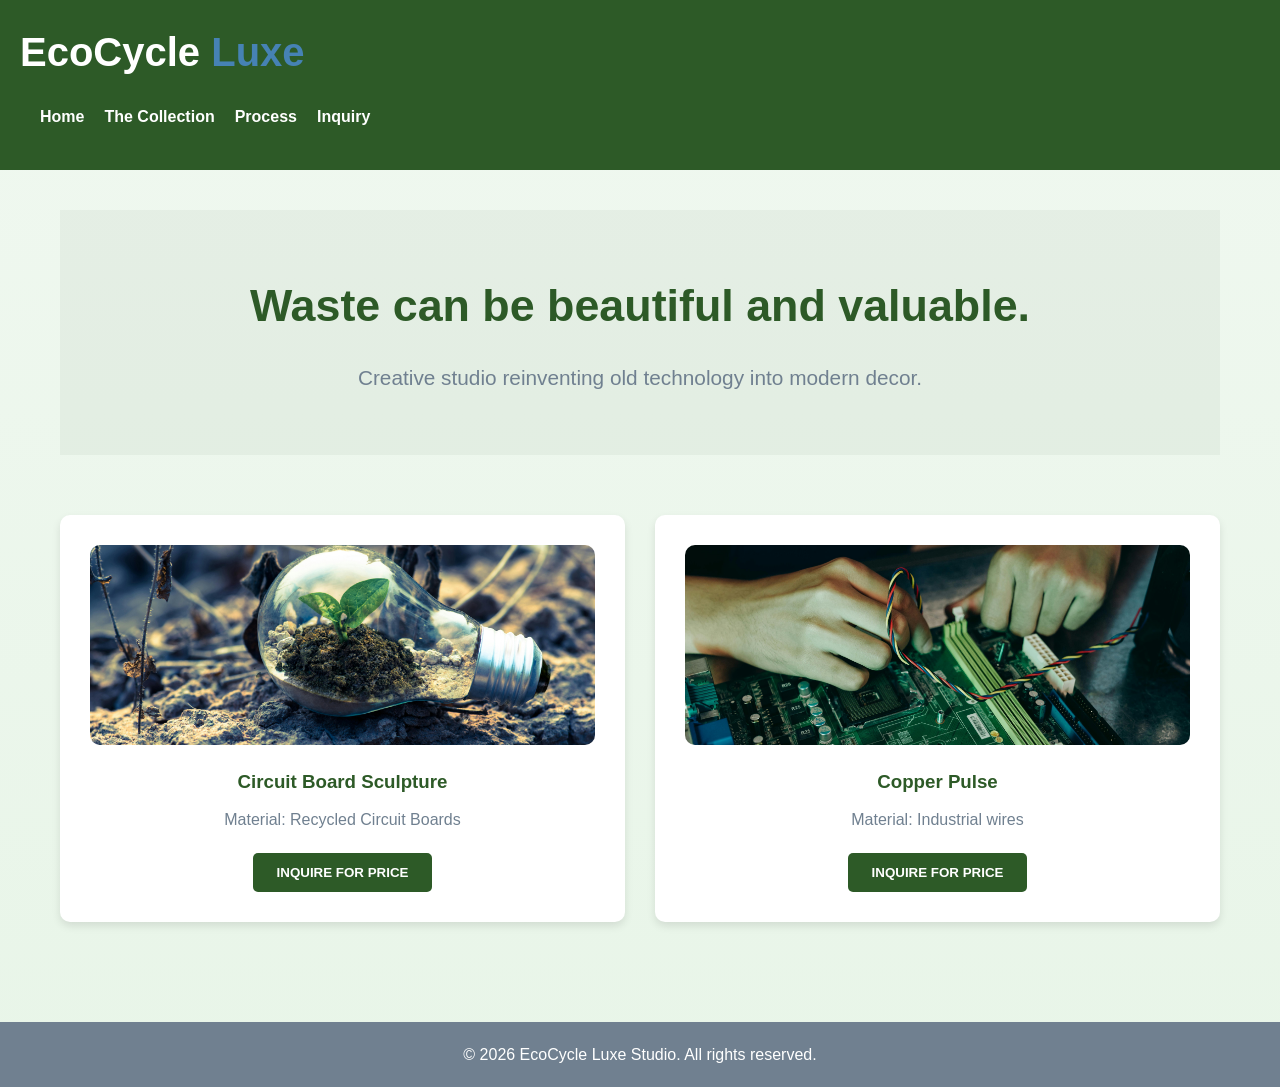
<file: E-WASTE-PROJECT/index.html>
<!DOCTYPE html>
<html lang="en">
<head>
    <meta charset="UTF-8">
    <meta name="viewport" content="width=device-width, initial-scale=1.0">
    <title>EcoCycle Luxe</title>
    <link rel="stylesheet" href="style.css">
</head>
<body>
    <header>
        <h1>EcoCycle <span class="brand luxe">Luxe</span></h1>
        <nav>
            <ul>
                <li><a href="index.html">Home</a></li>
                <li><a href="gallery.html">The Collection</a></li>
                <li><a href="process.html">Process</a></li>
                <li><a href="inquiry.html">Inquiry</a></li>
            </ul>
        </nav>
    </header>
    <main>
        <section id="hero">
            <h2>Waste can be beautiful and valuable.</h2>
            <p>Creative studio reinventing old technology into modern decor.</p>
        </section>
<section id="gallery-preview">
            <div class="gallery-card">
                <img src="images/image1.jpg.jpg" alt="Circuit Board Sculpture" style="width: 100%; height: 200px; object-fit: cover; border-radius: 10px; margin-bottom: 15px;">
                <h3>Circuit Board Sculpture</h3>
                <p>Material: Recycled Circuit Boards</p>
                <button class="btn">Inquire for Price</button>
            </div>
            <div class="gallery-card">
                <img src="images/image2.jpg.jpg" alt="Copper Pulse" style="width: 100%; height: 200px; object-fit: cover; border-radius: 10px; margin-bottom: 15px;">
                <h3>Copper Pulse</h3>
                <p>Material: Industrial wires</p>
                <button class="btn">Inquire for Price</button>
            </div>
        </section>
    </main>
    <footer>
        <p>&copy; 2026 EcoCycle Luxe Studio. All rights reserved.</p>
    </footer>
</body>
</html>
</file>
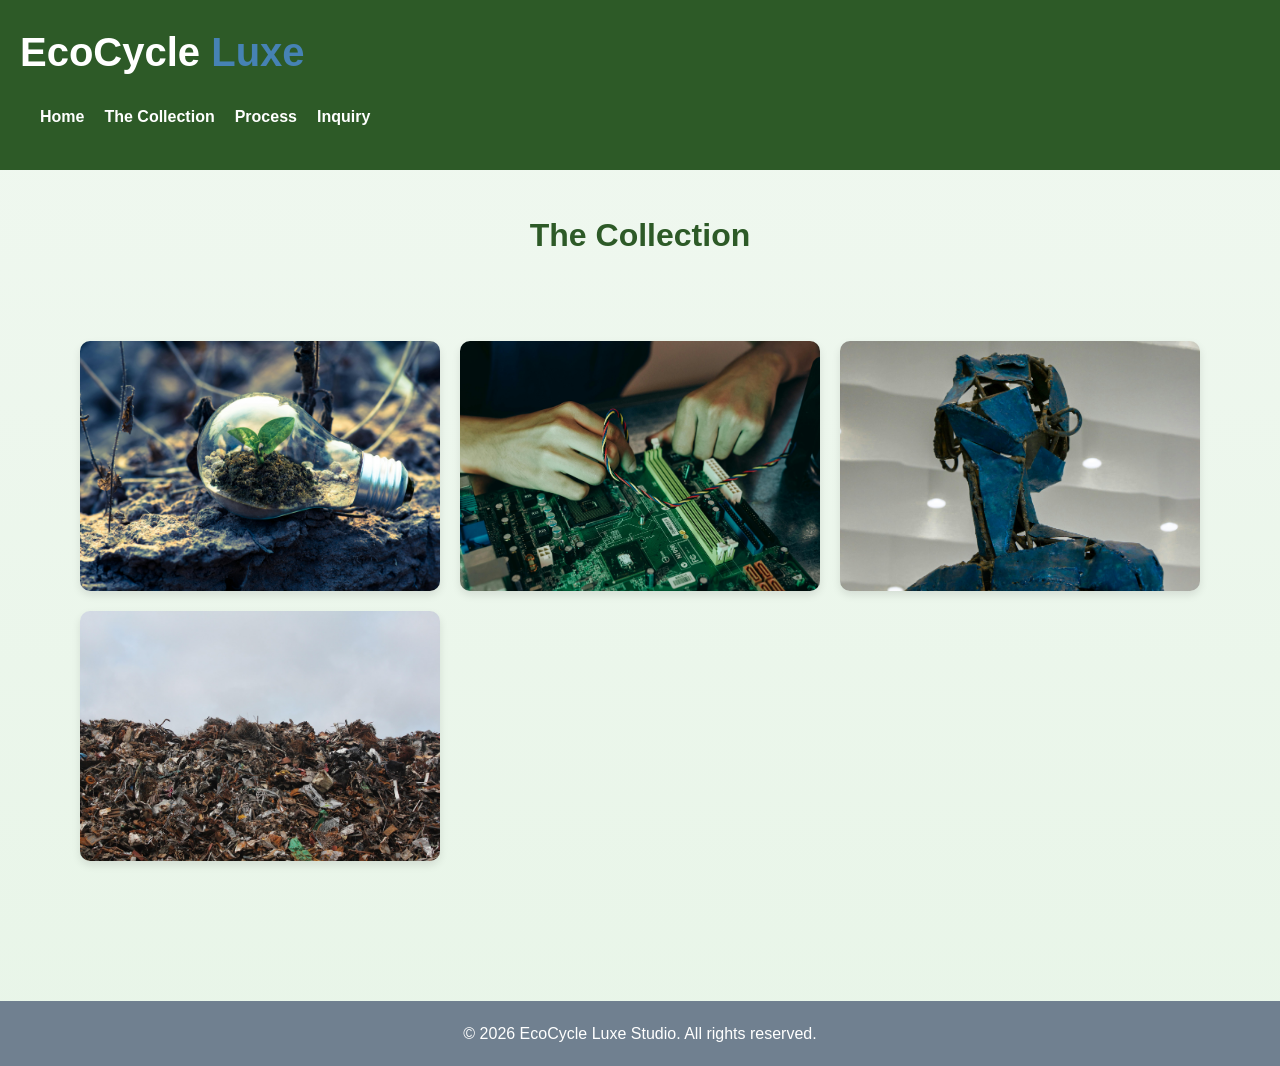
<file: E-WASTE-PROJECT/gallery.html>
<!DOCTYPE html>
<html lang="en">
<head>
    <meta charset="UTF-8">
    <meta name="viewport" content="width=device-width, initial-scale=1.0">
    <title>The Collection - EcoCycle Luxe</title>
    <link rel="stylesheet" href="style.css">
</head>
<body>
    <header>
        <h1>EcoCycle <span class="brand luxe">Luxe</span></h1>
        <nav>
            <ul>
                <li><a href="index.html">Home</a></li>
                <li><a href="gallery.html">The Collection</a></li>
                <li><a href="process.html">Process</a></li>
                <li><a href="inquiry.html">Inquiry</a></li>
            </ul>
        </nav>
    </header>
    <main>
        <h1 style="text-align: center; color: #2d5a27; margin-bottom: 40px;">The Collection</h1>
        <div class="gallery-container">
            <img src="images/image1.jpg.jpg" alt="Circuit Board Sculpture">
            <img src="images/image2.jpg.jpg" alt="Copper Pulse">
            <img src="images/image3.jpg.jpg" alt="Wire Art">
            <img src="images/image4.jpg.jpg" alt="Scrap Metal Decor">
        </div>
    </main>
    <footer>
        <p>&copy; 2026 EcoCycle Luxe Studio. All rights reserved.</p>
    </footer>
</body>
</html>
</file>
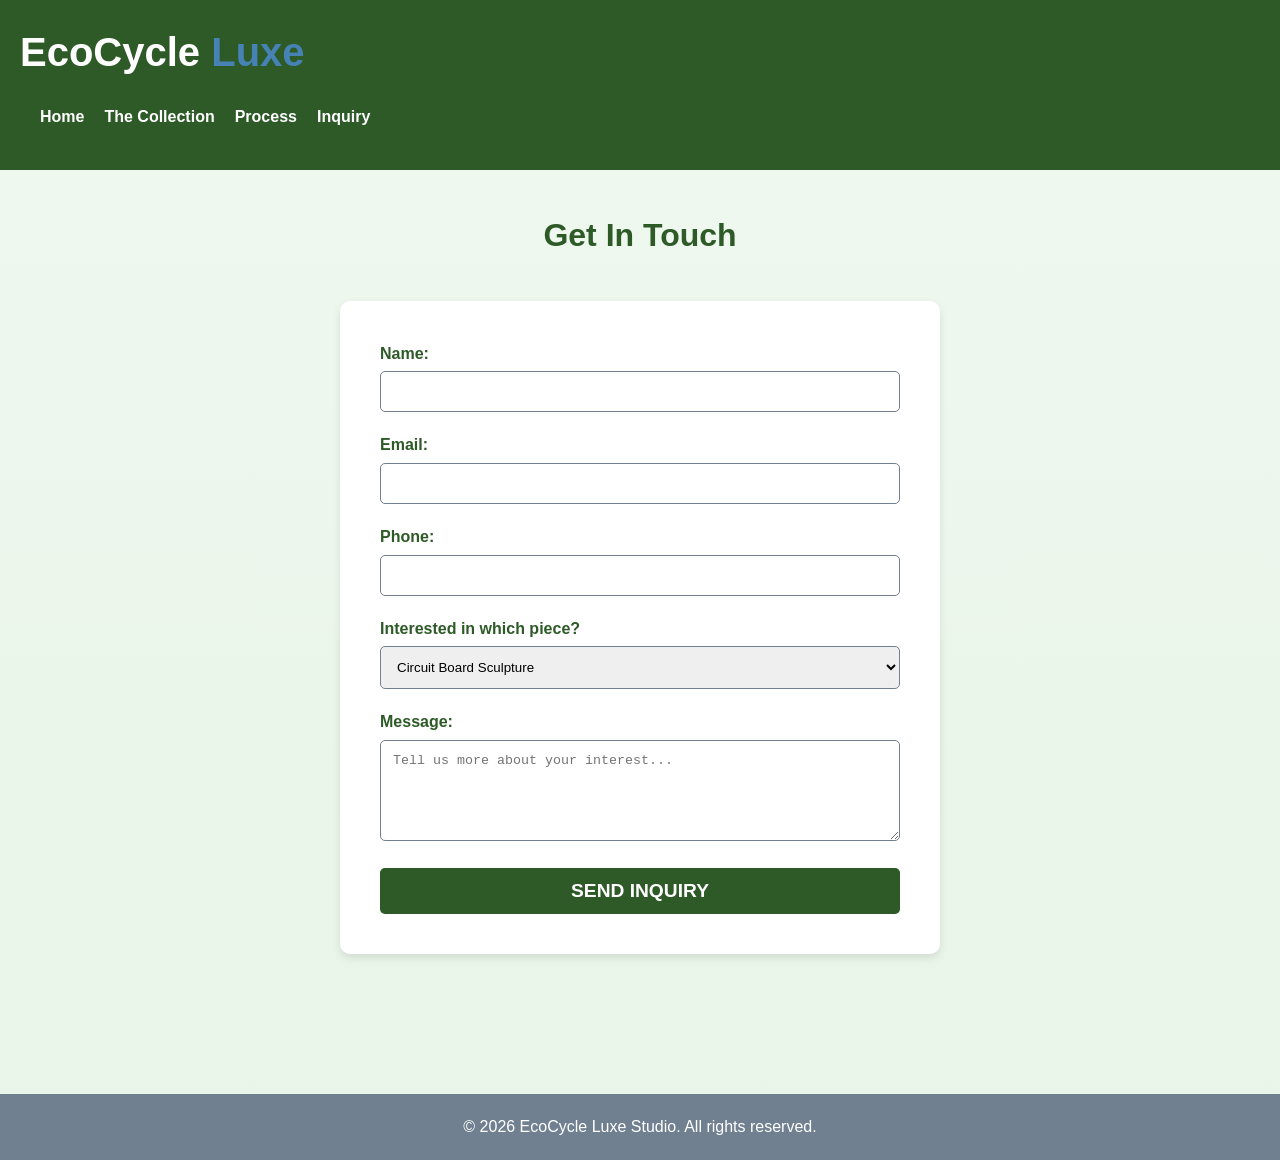
<file: E-WASTE-PROJECT/inquiry.html>
<!DOCTYPE html>
<html lang="en">
<head>
    <meta charset="UTF-8">
    <meta name="viewport" content="width=device-width, initial-scale=1.0">
    <title>Inquiry - EcoCycle Luxe</title>
    <link rel="stylesheet" href="style.css">
</head>
<body>
    <header>
        <h1>EcoCycle <span class="brand luxe">Luxe</span></h1>
        <nav>
            <ul>
                <li><a href="index.html">Home</a></li>
                <li><a href="gallery.html">The Collection</a></li>
                <li><a href="process.html">Process</a></li>
                <li><a href="inquiry.html">Inquiry</a></li>
            </ul>
        </nav>
    </header>
    <main>
        <h1 style="text-align: center; color: #2d5a27; margin-bottom: 40px;">Get In Touch</h1>
        <form>
            <label for="name">Name:</label>
            <input type="text" id="name" name="name" required>
            
            <label for="email">Email:</label>
            <input type="email" id="email" name="email" required>
            
            <label for="phone">Phone:</label>
            <input type="tel" id="phone" name="phone">
            
            <label for="piece">Interested in which piece?</label>
            <select id="piece" name="piece">
                <option>Circuit Board Sculpture</option>
                <option>Copper Pulse</option>
                <option>Custom Commission</option>
            </select>
            
            <label for="message">Message:</label>
            <textarea id="message" name="message" rows="5" placeholder="Tell us more about your interest..."></textarea>
            
            <button type="submit" class="btn" style="width: 100%; font-size: 1.2em;">Send Inquiry</button>
        </form>
    </main>
    <footer>
        <p>&copy; 2026 EcoCycle Luxe Studio. All rights reserved.</p>
    </footer>
</body>
</html>
</file>
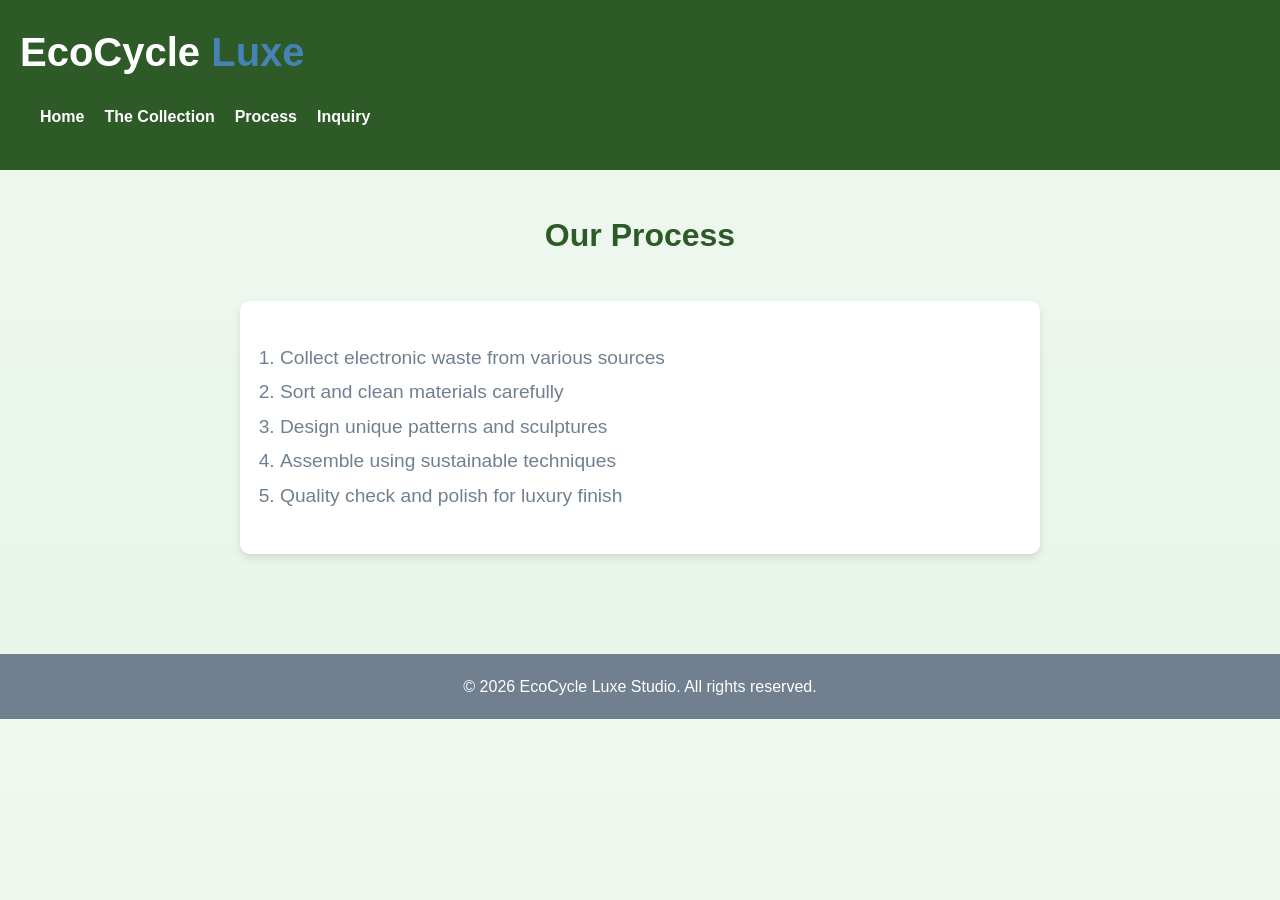
<file: E-WASTE-PROJECT/process.html>
<!DOCTYPE html>
<html lang="en">
<head>
    <meta charset="UTF-8">
    <meta name="viewport" content="width=device-width, initial-scale=1.0">
    <title>Process - EcoCycle Luxe</title>
    <link rel="stylesheet" href="style.css">
</head>
<body>
    <header>
        <h1>EcoCycle <span class="brand luxe">Luxe</span></h1>
        <nav>
            <ul>
                <li><a href="index.html">Home</a></li>
                <li><a href="gallery.html">The Collection</a></li>
                <li><a href="process.html">Process</a></li>
                <li><a href="inquiry.html">Inquiry</a></li>
            </ul>
        </nav>
    </header>
    <main>
        <h1 style="text-align: center; color: #2d5a27; margin-bottom: 40px;">Our Process</h1>
        <div style="max-width: 800px; margin: 0 auto; background: white; padding: 40px; border-radius: 10px; box-shadow: 0 4px 8px rgba(0,0,0,0.1);">
            <ol style="font-size: 1.2em; line-height: 1.8; color: #708090;">
                <li>Collect electronic waste from various sources</li>
                <li>Sort and clean materials carefully</li>
                <li>Design unique patterns and sculptures</li>
                <li>Assemble using sustainable techniques</li>
                <li>Quality check and polish for luxury finish</li>
            </ol>
        </div>
    </main>
    <footer>
        <p>&copy; 2026 EcoCycle Luxe Studio. All rights reserved.</p>
    </footer>
</body>
</html>
</file>
<file: E-WASTE-PROJECT/style.css>
* {
  margin: 0;
  padding: 0;
  box-sizing: border-box;
}

body {
  font-family: Arial, sans-serif;
  line-height: 1.6;
  color: #333;
  background: linear-gradient(to bottom, #f0f8f0, #e8f5e8);
}

header, nav {
  background-color: #2d5a27; /* forest green */
  color: white;
  padding: 20px;
}

header h1 {
  font-size: 2.5em;
}

.brand.luxe {
  color: #4682b4; /* steel blue accent */
}

nav ul {
  list-style: none;
  display: flex;
  gap: 20px;
}

nav a {
  color: white;
  text-decoration: none;
  font-weight: bold;
}

nav a:hover {
  color: #f0f8f0;
}

main {
  padding: 40px 20px;
  max-width: 1200px;
  margin: 0 auto;
}

#hero {
  text-align: center;
  padding: 60px 20px;
  background-color: rgba(45, 90, 39, 0.05);
}

#hero h2 {
  font-size: 2.8em;
  color: #2d5a27;
  margin-bottom: 20px;
}

#hero p {
  font-size: 1.3em;
  color: #708090; /* slate gray */
}

#gallery-preview {
  display: grid;
  grid-template-columns: repeat(auto-fit, minmax(250px, 1fr));
  gap: 30px;
  margin-top: 60px;
}

.gallery-card {
  background: white;
  border-radius: 10px;
  padding: 30px;
  text-align: center;
  box-shadow: 0 4px 8px rgba(0,0,0,0.1);
  transition: transform 0.3s;
}

.gallery-card:hover {
  transform: translateY(-5px);
}

.gallery-card h3 {
  color: #2d5a27;
  margin-bottom: 10px;
}

.gallery-card p {
  color: #708090;
  margin-bottom: 20px;
}

.btn {
  background-color: #2d5a27;
  color: white;
  border: none;
  padding: 12px 24px;
  border-radius: 5px;
  cursor: pointer;
  text-transform: uppercase;
  font-weight: bold;
  transition: background-color 0.3s;
}

.btn:hover {
  background-color: #4682b4;
}

.gallery-container {
  display: grid;
  grid-template-columns: repeat(auto-fit, minmax(300px, 1fr));
  gap: 20px;
  padding: 40px 20px;
}

.gallery-container img {
  width: 100%;
  height: 250px;
  object-fit: cover;
  border-radius: 10px;
  box-shadow: 0 4px 8px rgba(0,0,0,0.1);
}

form {
  max-width: 600px;
  margin: 40px auto;
  background: white;
  padding: 40px;
  border-radius: 10px;
  box-shadow: 0 4px 8px rgba(0,0,0,0.1);
}

form label {
  display: block;
  margin-bottom: 5px;
  color: #2d5a27;
  font-weight: bold;
}

form input, form textarea, form select {
  width: 100%;
  padding: 12px;
  margin-bottom: 20px;
  border: 1px solid #708090;
  border-radius: 5px;
  box-sizing: border-box;
}

footer {
  background-color: #708090;
  color: white;
  text-align: center;
  padding: 20px;
  margin-top: 60px;
}

@media (max-width: 768px) {
  nav ul {
    flex-direction: column;
    gap: 10px;
  }
  
  #hero h2 {
    font-size: 2em;
  }
}
</file>
